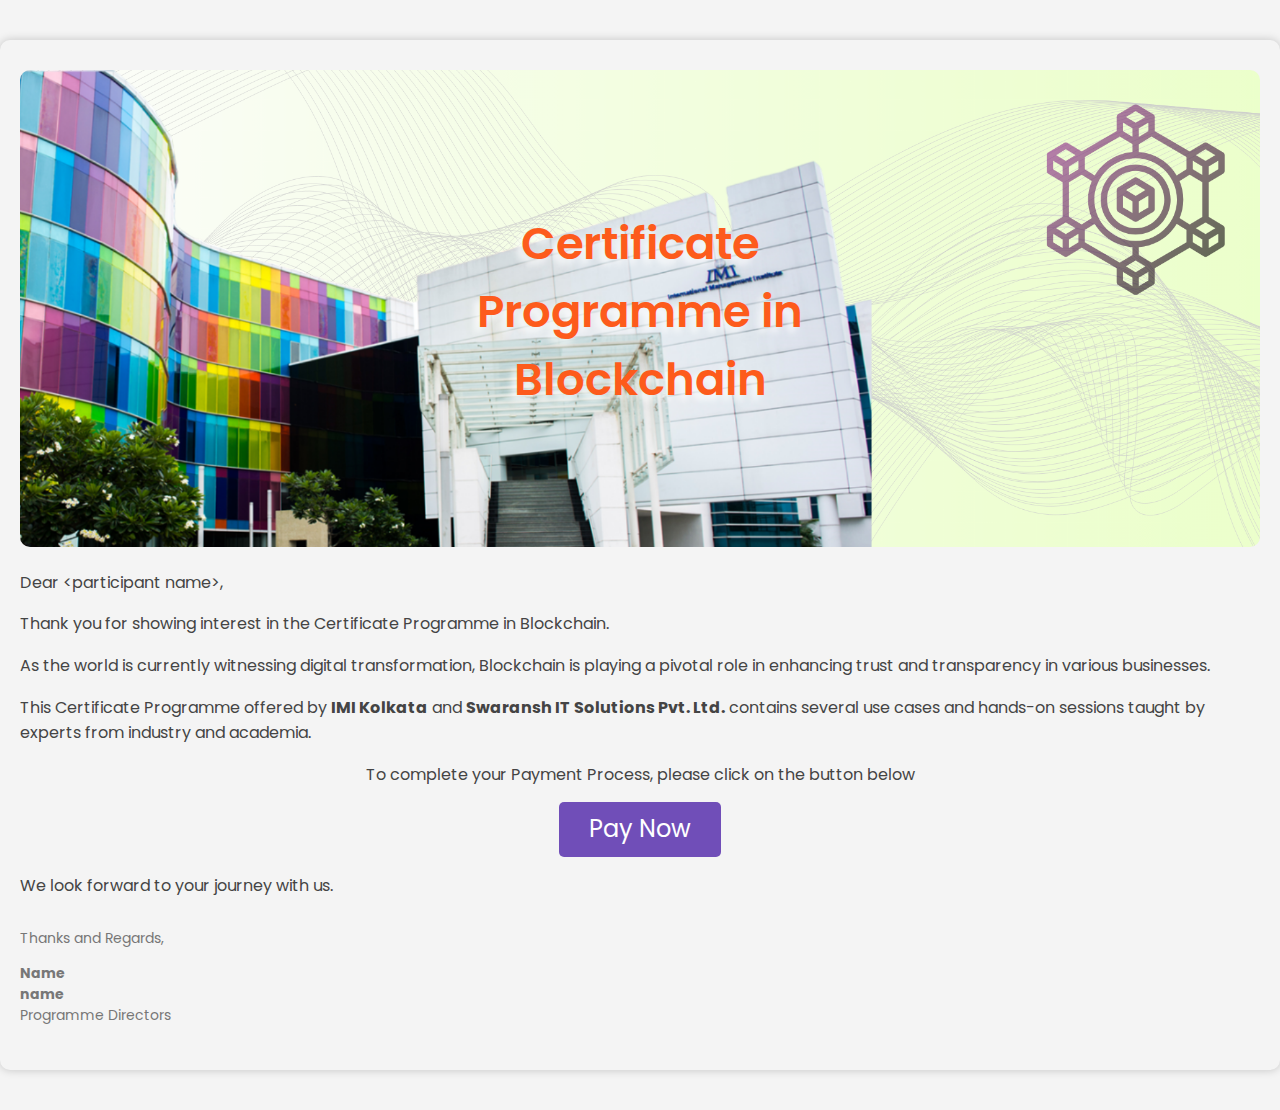
<file: mail.html>
<!DOCTYPE html>
<html lang="en">
<head>
  <meta charset="UTF-8">
  <title>Blockchain Certificate Programme</title>

  <link rel="preconnect" href="https://fonts.googleapis.com">
<link rel="preconnect" href="https://fonts.gstatic.com" crossorigin>
<link href="https://fonts.googleapis.com/css2?family=Poppins:ital,wght@0,100;0,200;0,300;0,400;0,500;0,600;0,700;0,800;0,900;1,100;1,200;1,300;1,400;1,500;1,600;1,700;1,800;1,900&family=Staatliches&display=swap" rel="stylesheet">
  <style>
    body {
      margin: 0;
      padding: 0;
      background: #f4f4f4 url('https://your-background-image-url.com/image.jpg') no-repeat center center;
      background-size: cover;
      font-family:Poppins, serif;
      font-weight: 400;
    }
    .email-container {
      margin: 40px auto;
      padding: 30px 20px;
      border-radius: 10px;
      box-shadow: 0 0 10px rgba(0,0,0,0.2);
      text-align: center;
    }
    .email-header{
        position: relative;
        height: 100%;
    }
    .email-header h1 {
      margin: 0;
      font-size: 45px;
      color: #fd5b1c;
      font-weight: 600;
      position:absolute;
      z-index: 1;
      height: 100%;
      display: flex;
      align-items: center;
      justify-content: center;
      width: 100%;
      text-shadow: -5px 5px 7px rgb(255 255 255 / 84%);
    }
    .email-body {
      text-align: left;
      font-size: 16px;
      line-height: 1.6;
      color: #444;
    }
    .email-body p {
      margin-bottom: 15px;
    }
    .pay-now-button {
        padding: 8px 30px;
        color: #fff;
        font-size: 24px;
        background-color: #552cacd3;
        text-decoration: none;
        border-radius: 5px;
        display: inline-block;
        border: 0;
    }
    .email-footer {
        text-align: left;
      margin-top: 30px;
      font-size: 14px;
      color: #777;
    }
  </style>
</head>
<body>
  <div class="email-container">

   

    <div class="email-header">
        <h1>Certificate <br> Programme in <br> Blockchain</h1>
        <img src="images/mailtemplateimg.png" alt="" class="banner" style="width: 100%; height: auto; border-radius: 10px;">
      
    </div>
    <div class="email-body">
      <p>Dear &lt;participant name&gt;,</p>

      <p>Thank you for showing interest in the Certificate Programme in Blockchain.</p>

      <p>As the world is currently witnessing digital transformation, Blockchain is playing a pivotal role in enhancing trust and transparency in various businesses.</p>

      <p>This Certificate Programme offered by <strong>IMI Kolkata</strong> and <strong>Swaransh IT Solutions Pvt. Ltd.</strong> contains several use cases and hands-on sessions taught by experts from industry and academia.</p>

      <div style="text-align: center;">
        <p>To complete your Payment Process, please click on the button below</p>
      <!-- Pay Now Button -->
      <a href="#" class="pay-now-button" target="_blank">Pay Now</a>
    </div>

      <p>We look forward to your journey with us.</p>
</div>

    <div class="email-footer">
      <p>Thanks and Regards,</p>
      <p><strong>Name</strong><br>
      <strong>name</strong><br>
      Programme Directors</p>
    </div>
  </div>
</body>
</html>
</file>
